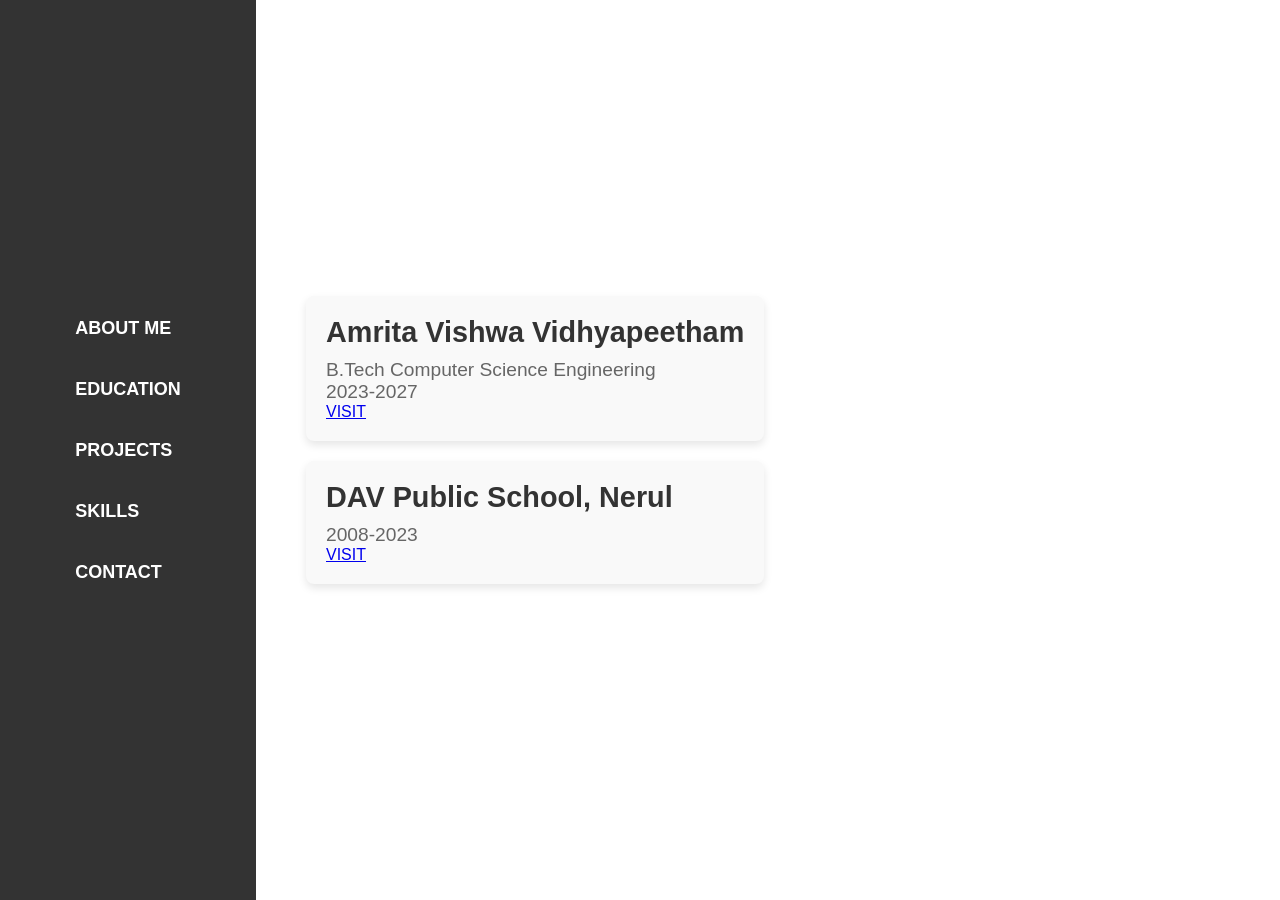
<file: Task_1/edu.html>
<!DOCTYPE html>
<html lang="en">
<head>
    <meta charset="UTF-8">
    <meta name="viewport" content="width=device-width, initial-scale=1.0">
    <title>Riduvarshini Portfolio</title>
    <link rel="stylesheet" href="portfolio.css">
</head>
<body>

    <div class="container">
        <div class="sidebar">
            <nav>
                <ul>
                    <li><a href="intro.html">ABOUT ME</a></li>
                    <li><a href="edu.html">EDUCATION</a></li>
                    <li><a href="projects.html">PROJECTS</a></li>
                    <li><a href="skills.html">SKILLS</a></li>
                    <li><a href="contact.html">CONTACT</a></li>
                </ul>
            </nav>
        </div>
        <div class="main">
            <div class="education">
                <div class="education-item">
                    <h2>Amrita Vishwa Vidhyapeetham</h2>
                    <p>B.Tech Computer Science Engineering <br> 2023-2027</p>
                    <a href="https://www.amrita.edu/" class="visit-btn">VISIT</a>
                </div>
                <div class="education-item">
                    <h2>DAV Public School, Nerul</h2>
                    <p>2008-2023</p>
                    <a href="https://davnerul.com/" class="visit-btn">VISIT</a>
                </div>
            </div>
        </div>
    </div>

</body>
</html>
</file>
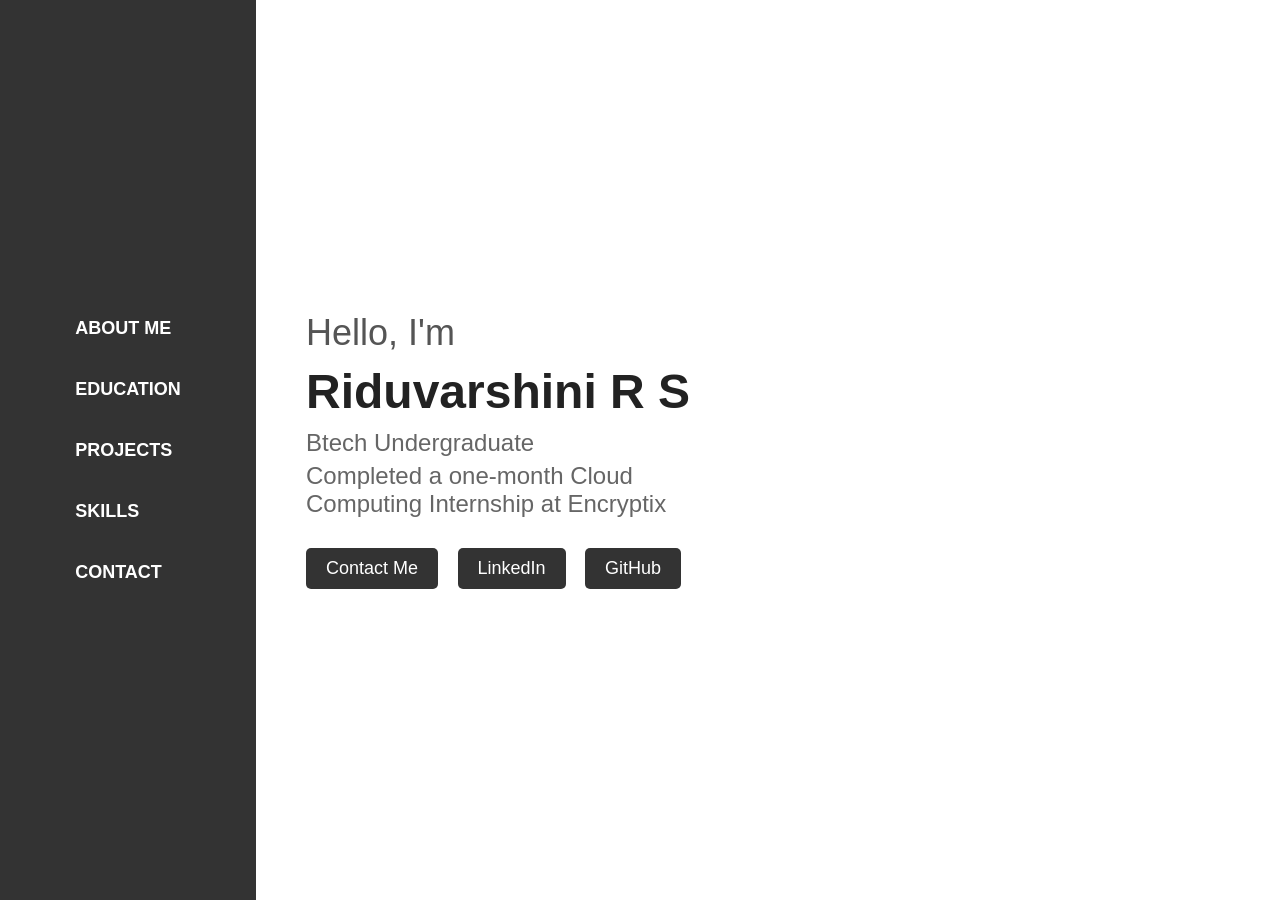
<file: Task_1/intro.html>
<!DOCTYPE html>
<html lang="en">
<head>
    <meta charset="UTF-8">
    <meta name="viewport" content="width=device-width, initial-scale=1.0">
    <title>Riduvarshini Portfolio</title>
    <link rel="stylesheet" href="portfolio.css">
</head>
<body>
    <div class="container">
        <div class="sidebar">
            <nav>
                <ul>
                    <li><a href="intro.html">ABOUT ME</a></li>
                    <li><a href="edu.html">EDUCATION</a></li>
                    <li><a href="projects.html">PROJECTS</a></li>
                    <li><a href="skills.html">SKILLS</a></li>
                    <li><a href="contact.html">CONTACT</a></li>
                </ul>
            </nav>
        </div>

        <div class="main">
            <div class="info">
                <div class="intro">
                    <div class="data">Hello, I'm</div>
                    <div class="name">Riduvarshini R S</div>
                    <div class="about">
                        <p>Btech Undergraduate</p>
                        <p>Completed a one-month Cloud Computing Internship at Encryptix</p>
                    </div>

                    <div class="button-group">
                        <button onclick="window.location.href='contact.html'">Contact Me</button>
                        <button onclick="window.location.href='https://www.linkedin.com/in/riduvarshini'">LinkedIn</button>
                        <button onclick="window.location.href='https://github.com/riduvarshini'">GitHub</button>
                    </div>
                </div>

                <!-- Picture Section -->
                <!-- <div class="pic">
                    <img src="pic.png" alt="Riduvarshini's Picture">
                </div> -->
            </div>
        </div>
    </div>
</body>
</html>
</file>
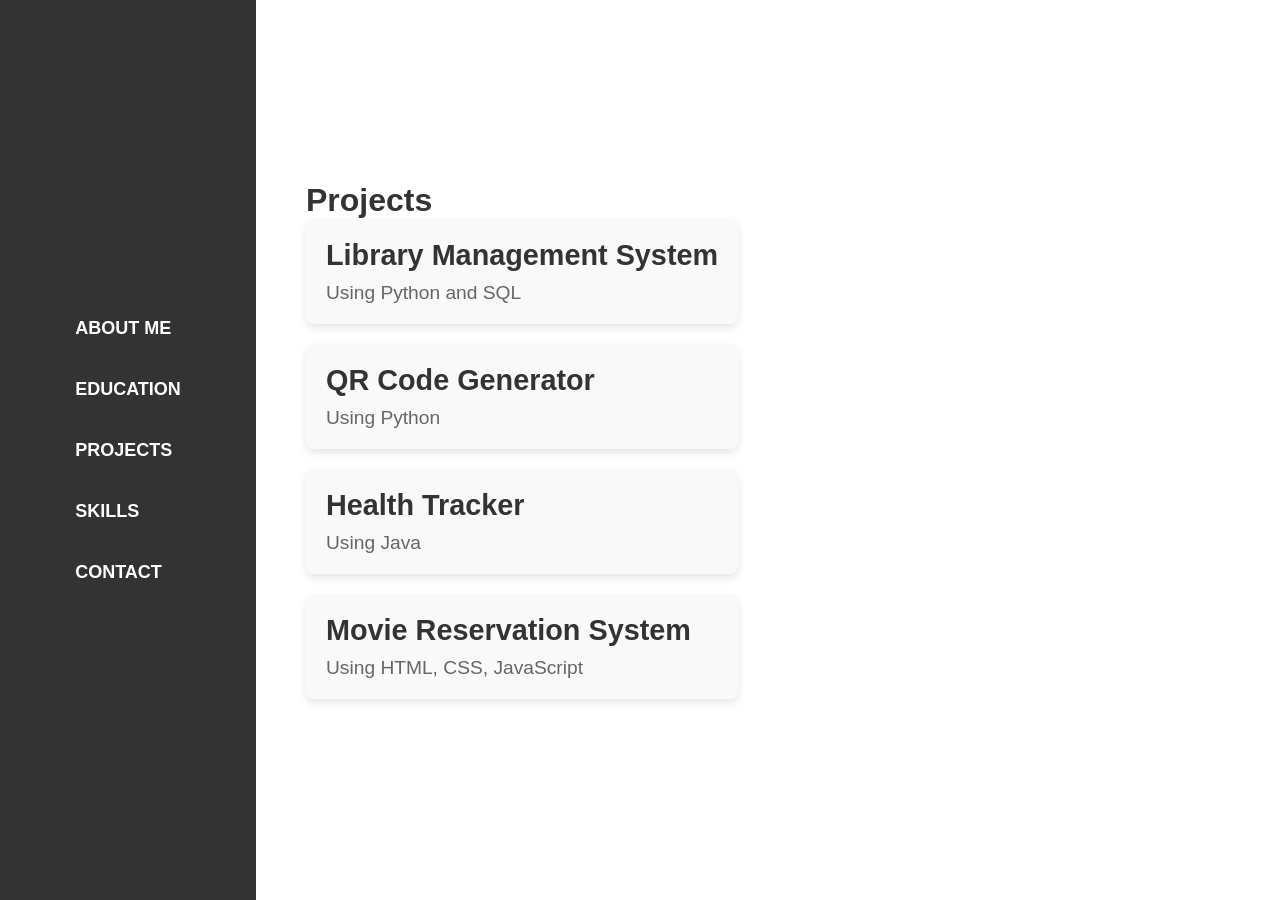
<file: Task_1/projects.html>
<!DOCTYPE html>
<html lang="en">
<head>
    <meta charset="UTF-8">
    <meta name="viewport" content="width=device-width, initial-scale=1.0">
    <title>Riduvarshini Portfolio</title>
    <link rel="stylesheet" href="portfolio.css">
</head>
<body>

    <div class="container">
        <div class="sidebar">
            <nav>
                <ul>
                    <li><a href="intro.html">ABOUT ME</a></li>
                    <li><a href="edu.html">EDUCATION</a></li>
                    <li><a href="projects.html">PROJECTS</a></li>
                    <li><a href="skills.html">SKILLS</a></li>
                    <li><a href="contact.html">CONTACT</a></li>
                </ul>
            </nav>
        </div>
        <div class="main">
            <div class="projects">
                <h1>Projects</h1>
                <div class="project-item">
                    <h2>Library Management System</h2>
                    <p>Using Python and SQL</p>
                </div>
                <div class="project-item">
                    <h2>QR Code Generator</h2>
                    <p>Using Python</p>
                </div>
                <div class="project-item">
                    <h2>Health Tracker</h2>
                    <p>Using Java</p>
                </div>
                <div class="project-item">
                    <h2>Movie Reservation System</h2>
                    <p>Using HTML, CSS, JavaScript</p>
                </div>
            </div>
        </div>
    </div>
</body>
</html>
</file>
<file: Task_1/portfolio.css>
* {
    margin: 0;
    padding: 0;
    box-sizing: border-box;
    font-family: Arial, sans-serif;
}

body {
    background-color: #f4f4f9;
    color: #333;
}

.container {
    display: flex;
    min-height: 100vh;
}

.sidebar {
    width: 20%;
    background-color: #333;
    display: flex;
    justify-content: center;
    align-items: center;
}

.sidebar nav ul {
    list-style: none;
    padding: 0;
}

.sidebar nav ul li {
    margin: 20px 0;
}

.sidebar nav ul li a {
    color: white;
    text-decoration: none;
    font-size: 18px;
    font-weight: bold;
    display: block;
    padding: 10px;
    transition: background-color 0.3s;
}

.sidebar nav ul li a:hover {
    background-color: #575757;
}
.main {
    width: 80%;
    padding: 50px;
    display: flex;
    justify-content: space-between;
    align-items: center;
    background-color: #ffffff;
}

.intro {
    max-width: 60%;
}

.data {
    font-size: 36px;
    font-weight: 300;
    color: #555;
}

.name {
    font-size: 48px;
    font-weight: 700;
    color: #222;
    margin: 10px 0;
}

.about p {
    font-size: 24px;
    margin: 5px 0;
    color: #666;
}

.button-group {
    margin-top: 30px;
}

button {
    background-color: #333;
    color: white;
    border: none;
    padding: 10px 20px;
    font-size: 18px;
    cursor: pointer;
    margin-right: 15px;
    border-radius: 5px;
    transition: background-color 0.3s;
}

button:hover {
    background-color: #575757;
}

.project-item, .education-item {
    background-color: #f9f9f9;
    border-radius: 8px;
    padding: 20px;
    margin-bottom: 20px;
    box-shadow: 0 4px 8px rgba(0, 0, 0, 0.1);
    transition: transform 0.3s ease, box-shadow 0.3s ease;
}

.project-item h2, .education-item h2 {
    font-size: 1.8rem;
    margin-bottom: 10px;
    color: #333;
}

.project-item p, .education-item p {
    font-size: 1.2rem;
    color: #666;
}

/* Form Styles */
.contact {
    max-width: 600px;
    margin: 0 auto;
    background-color: #f9f9f9;
    border-radius: 8px;
    padding: 30px;
    box-shadow: 0 4px 8px rgba(0, 0, 0, 0.1);
}

.form-label {
    font-weight: 600;
    margin-bottom: 10px;
    display: block;
}

.form-control, .form-group input {
    width: 100%;
    padding: 10px;
    margin-bottom: 20px;
    border: 1px solid #ccc;
    border-radius: 5px;
}

.form-group input:focus {
    outline: none;
    border-color: #ff6347;
    box-shadow: 0 0 5px rgba(255, 99, 71, 0.5);
}
.button {
    background-color: #ff6347;
    color: white;
    padding: 10px 20px;
    border: none;
    border-radius: 5px;
    cursor: pointer;
    transition: background-color 0.3s ease;
}

.button:hover {
    background-color: #ffcc33;
}

.skill-bar {
    background-color: #e0e0e0;
    border-radius: 5px;
    overflow: hidden;
    height: 30px;
    margin-bottom: 20px;
}

.progress {
    height: 100%;
    border-radius: 5px;
    transition: width 0.5s ease-in-out;
}

.progress.html {
    background-color: #ff6347;
    width: 90%;
}

.progress.css {
    background-color: #00aced;
    width: 85%;
}

.progress.javascript {
    background-color: #f0db4f;
    width: 70%;
}

.progress.python {
    background-color: #4b8bbe;
    width: 80%;
}

.progress.java {
    background-color: #b07219;
    width: 75%;
}

.progress.sql {
    background-color: #00758f;
    width: 65%;
}
@media (max-width: 768px) {
    .container {
        flex-direction: column;
    }

    .sidebar {
        width: 100%;
        height: auto;
    }

    .main {
        padding: 20px;
    }

    .info {
        flex-direction: column;
        align-items: center;
    }

    .intro {
        text-align: center;
    }

    .pic {
        margin-top: 30px;
    }

    button {
        margin: 10px 0;
    }
}
</file>
